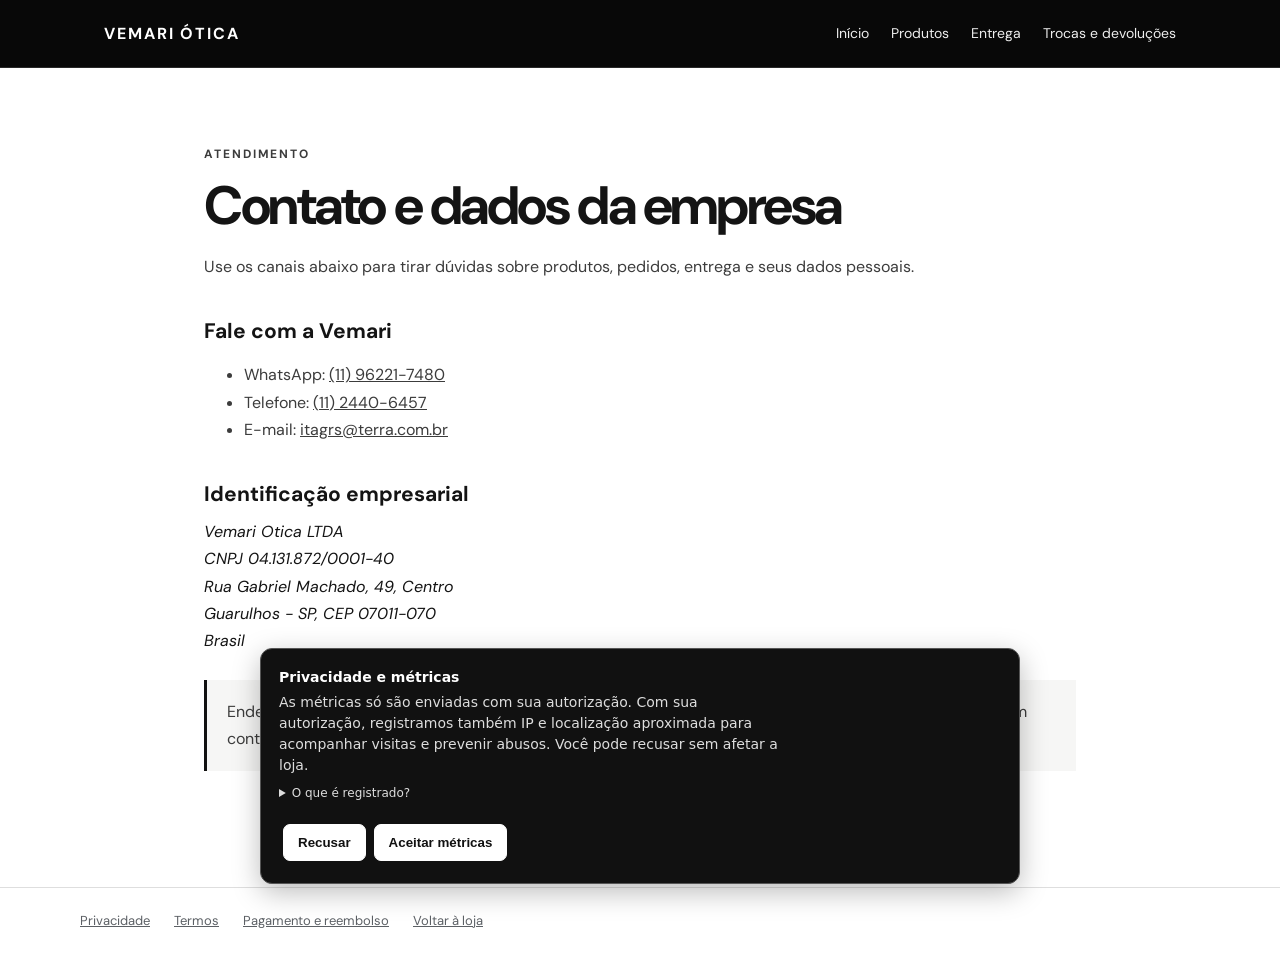
<file: contato.html>
<!DOCTYPE html>
<html lang="pt-BR"><head>
  <!-- Google tag (gtag.js) -->
  <script async src="https://www.googletagmanager.com/gtag/js?id=AW-18478249345"></script>
  <script>
    window.dataLayer = window.dataLayer || [];
    function gtag(){dataLayer.push(arguments);}
    gtag('js', new Date());

    gtag('config', 'AW-18478249345');
  </script>
<meta charset="UTF-8"><meta name="viewport" content="width=device-width, initial-scale=1"><meta name="theme-color" content="#080808"><meta name="description" content="Canais de atendimento e dados cadastrais da Vemari Ótica."><title>Contato e dados da empresa · Vemari Ótica</title><link rel="stylesheet" href="legal.css"></head>
<body><header class="legal-header"><div><a class="legal-brand" href="index.html">VEMARI ÓTICA</a><nav aria-label="Navegação"><a href="index.html">Início</a><a href="index.html#grid">Produtos</a><a href="entrega.html">Entrega</a><a href="trocas-e-devolucoes.html">Trocas e devoluções</a></nav></div></header><main class="legal-main"><p class="legal-eyebrow">Atendimento</p><h1>Contato e dados da empresa</h1><p>Use os canais abaixo para tirar dúvidas sobre produtos, pedidos, entrega e seus dados pessoais.</p><h2>Fale com a Vemari</h2><ul><li>WhatsApp: <a href="https://api.whatsapp.com/send?phone=5511962217480" rel="noopener noreferrer">(11) 96221-7480</a></li><li>Telefone: <a href="tel:+551124406457">(11) 2440-6457</a></li><li>E-mail: <a href="mailto:itagrs@terra.com.br">itagrs@terra.com.br</a></li></ul><h2>Identificação empresarial</h2><address>Vemari Otica LTDA<br>CNPJ 04.131.872/0001-40<br>Rua Gabriel Machado, 49, Centro<br>Guarulhos - SP, CEP 07011-070<br>Brasil</address><p class="legal-note">Endereço e identificação informados pela empresa. Para informações atualizadas sobre um pedido, entre em contato pelos canais acima.</p></main><footer class="legal-footer"><div><a href="privacidade.html">Privacidade</a><a href="termos-de-uso.html">Termos</a><a href="pagamento-e-reembolso.html">Pagamento e reembolso</a><a href="index.html">Voltar à loja</a></div></footer><script src="js/analytics.js?v=20261030live"></script>
</body></html>
</file>
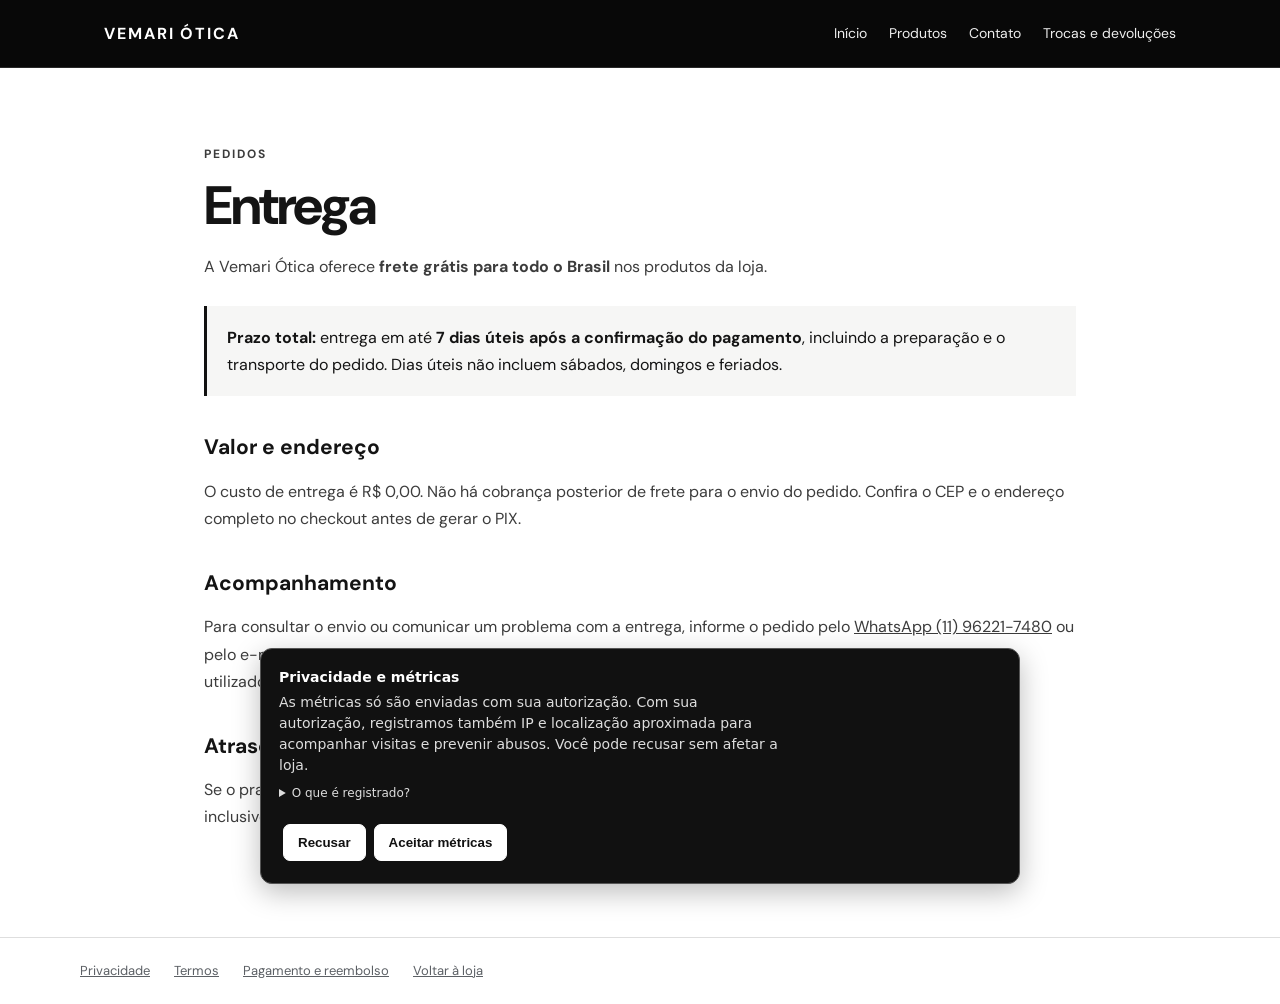
<file: entrega.html>
<!DOCTYPE html>
<html lang="pt-BR"><head>
  <!-- Google tag (gtag.js) -->
  <script async src="https://www.googletagmanager.com/gtag/js?id=AW-18478249345"></script>
  <script>
    window.dataLayer = window.dataLayer || [];
    function gtag(){dataLayer.push(arguments);}
    gtag('js', new Date());

    gtag('config', 'AW-18478249345');
  </script>
<meta charset="UTF-8"><meta name="viewport" content="width=device-width, initial-scale=1"><meta name="theme-color" content="#080808"><meta name="description" content="Frete grátis para todo o Brasil. Entrega em até 7 dias úteis após a confirmação do pagamento."><title>Entrega · Vemari Ótica</title><link rel="stylesheet" href="legal.css"></head>
<body><header class="legal-header"><div><a class="legal-brand" href="index.html">VEMARI ÓTICA</a><nav aria-label="Navegação"><a href="index.html">Início</a><a href="index.html#grid">Produtos</a><a href="contato.html">Contato</a><a href="trocas-e-devolucoes.html">Trocas e devoluções</a></nav></div></header><main class="legal-main"><p class="legal-eyebrow">Pedidos</p><h1>Entrega</h1>
<p>A Vemari Ótica oferece <strong>frete grátis para todo o Brasil</strong> nos produtos da loja.</p>
<div class="legal-note"><strong>Prazo total:</strong> entrega em até <strong>7 dias úteis após a confirmação do pagamento</strong>, incluindo a preparação e o transporte do pedido. Dias úteis não incluem sábados, domingos e feriados.</div>
<h2>Valor e endereço</h2><p>O custo de entrega é R$ 0,00. Não há cobrança posterior de frete para o envio do pedido. Confira o CEP e o endereço completo no checkout antes de gerar o PIX.</p>
<h2>Acompanhamento</h2><p>Para consultar o envio ou comunicar um problema com a entrega, informe o pedido pelo <a href="https://api.whatsapp.com/send?phone=5511962217480" rel="noopener noreferrer">WhatsApp (11) 96221-7480</a> ou pelo e-mail <a href="mailto:itagrs@terra.com.br">itagrs@terra.com.br</a>. A loja fornece as informações de rastreamento disponíveis para o transporte utilizado.</p>
<h2>Atrasos e problemas</h2><p>Se o prazo não for cumprido ou houver problema no recebimento, entre em contato para solicitar uma solução, inclusive cancelamento e restituição quando aplicáveis. Os direitos do consumidor permanecem assegurados.</p></main><footer class="legal-footer"><div><a href="privacidade.html">Privacidade</a><a href="termos-de-uso.html">Termos</a><a href="pagamento-e-reembolso.html">Pagamento e reembolso</a><a href="index.html">Voltar à loja</a></div></footer><script src="js/analytics.js?v=20261030live"></script>
</body></html>
</file>
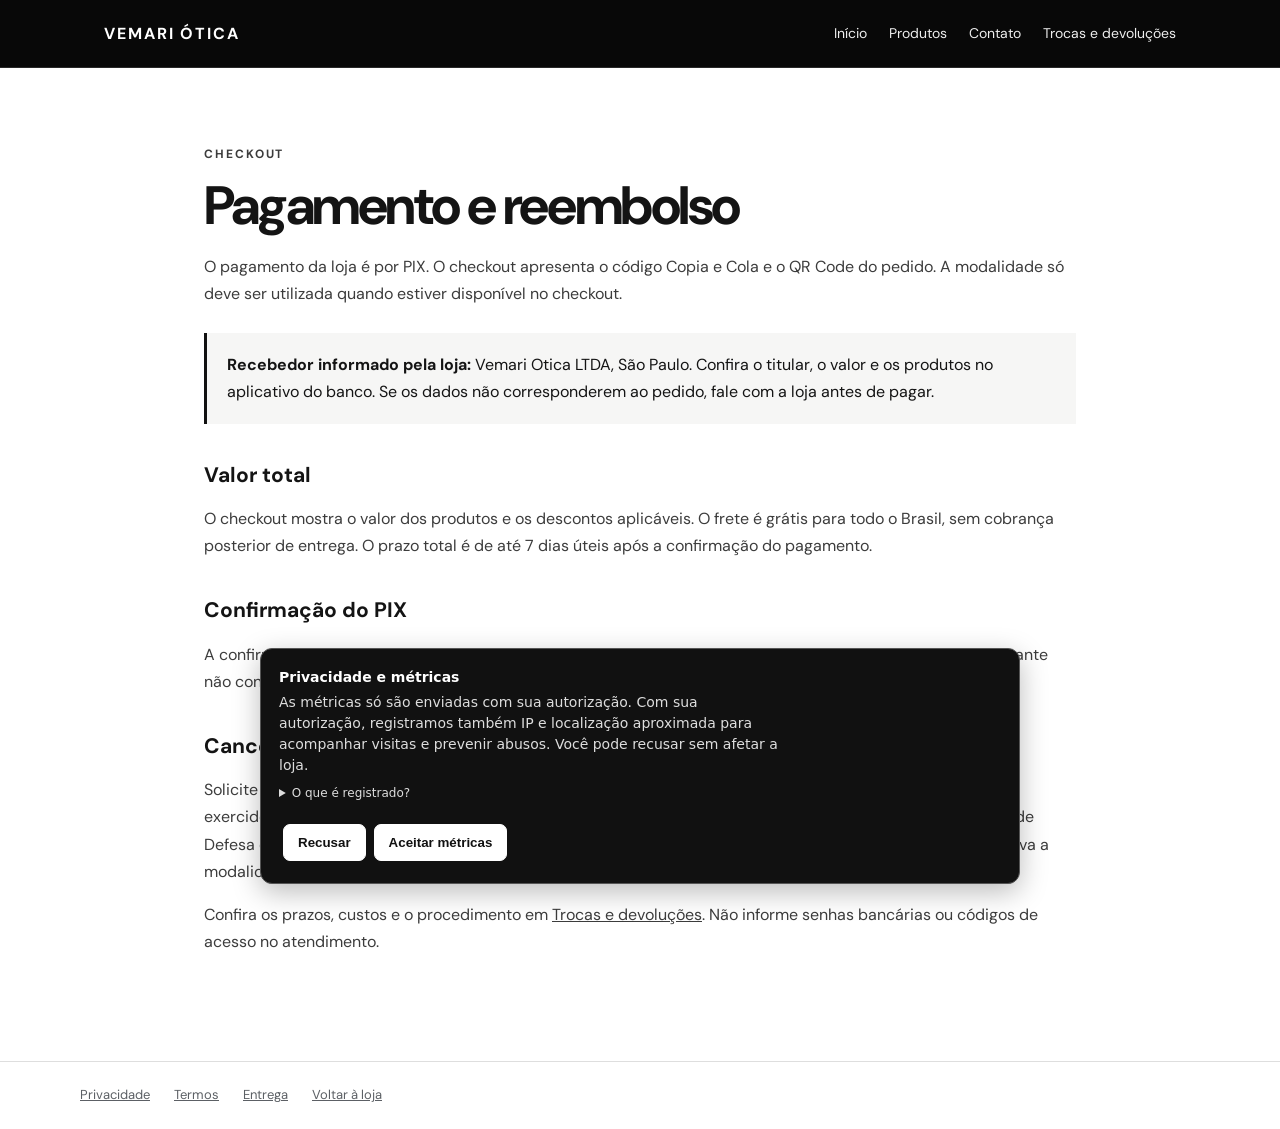
<file: pagamento-e-reembolso.html>
<!DOCTYPE html>
<html lang="pt-BR"><head>
  <!-- Google tag (gtag.js) -->
  <script async src="https://www.googletagmanager.com/gtag/js?id=AW-18478249345"></script>
  <script>
    window.dataLayer = window.dataLayer || [];
    function gtag(){dataLayer.push(arguments);}
    gtag('js', new Date());

    gtag('config', 'AW-18478249345');
  </script>
<meta charset="UTF-8"><meta name="viewport" content="width=device-width, initial-scale=1"><meta name="theme-color" content="#080808"><meta name="description" content="Confira as condições de pagamento e reembolso da Vemari Ótica."><title>Pagamento e reembolso · Vemari Ótica</title><link rel="stylesheet" href="legal.css"></head>
<body><header class="legal-header"><div><a class="legal-brand" href="index.html">VEMARI ÓTICA</a><nav aria-label="Navegação"><a href="index.html">Início</a><a href="index.html#grid">Produtos</a><a href="contato.html">Contato</a><a href="trocas-e-devolucoes.html">Trocas e devoluções</a></nav></div></header><main class="legal-main"><p class="legal-eyebrow">Checkout</p><h1>Pagamento e reembolso</h1>
<p>O pagamento da loja é por PIX. O checkout apresenta o código Copia e Cola e o QR Code do pedido. A modalidade só deve ser utilizada quando estiver disponível no checkout.</p>
<div class="legal-note"><strong>Recebedor informado pela loja:</strong> Vemari Otica LTDA, São Paulo. Confira o titular, o valor e os produtos no aplicativo do banco. Se os dados não corresponderem ao pedido, fale com a loja antes de pagar.</div>
<h2>Valor total</h2><p>O checkout mostra o valor dos produtos e os descontos aplicáveis. O frete é grátis para todo o Brasil, sem cobrança posterior de entrega. O prazo total é de até 7 dias úteis após a confirmação do pagamento.</p>
<h2>Confirmação do PIX</h2><p>A confirmação é feita após a conferência do recebimento pela loja. Informar o pagamento ou enviar o comprovante não confirma automaticamente que o valor foi recebido.</p>
<h2>Cancelamento e restituição</h2><p>Solicite atendimento pelo <a href="mailto:itagrs@terra.com.br">e-mail</a> ou pelo <a href="https://api.whatsapp.com/send?phone=5511962217480" rel="noopener noreferrer">WhatsApp (11) 96221-7480</a>, informando o pedido. No arrependimento exercido no prazo legal, a restituição é integral e seu processamento é imediato, conforme o art. 49 do Código de Defesa do Consumidor. A loja informa o comprovante pelo canal de atendimento. A efetivação do crédito observa a modalidade e o processamento da instituição financeira.</p>
<p>Confira os prazos, custos e o procedimento em <a href="trocas-e-devolucoes.html">Trocas e devoluções</a>. Não informe senhas bancárias ou códigos de acesso no atendimento.</p></main><footer class="legal-footer"><div><a href="privacidade.html">Privacidade</a><a href="termos-de-uso.html">Termos</a><a href="entrega.html">Entrega</a><a href="index.html">Voltar à loja</a></div></footer><script src="js/analytics.js?v=20261030live"></script>
</body></html>
</file>
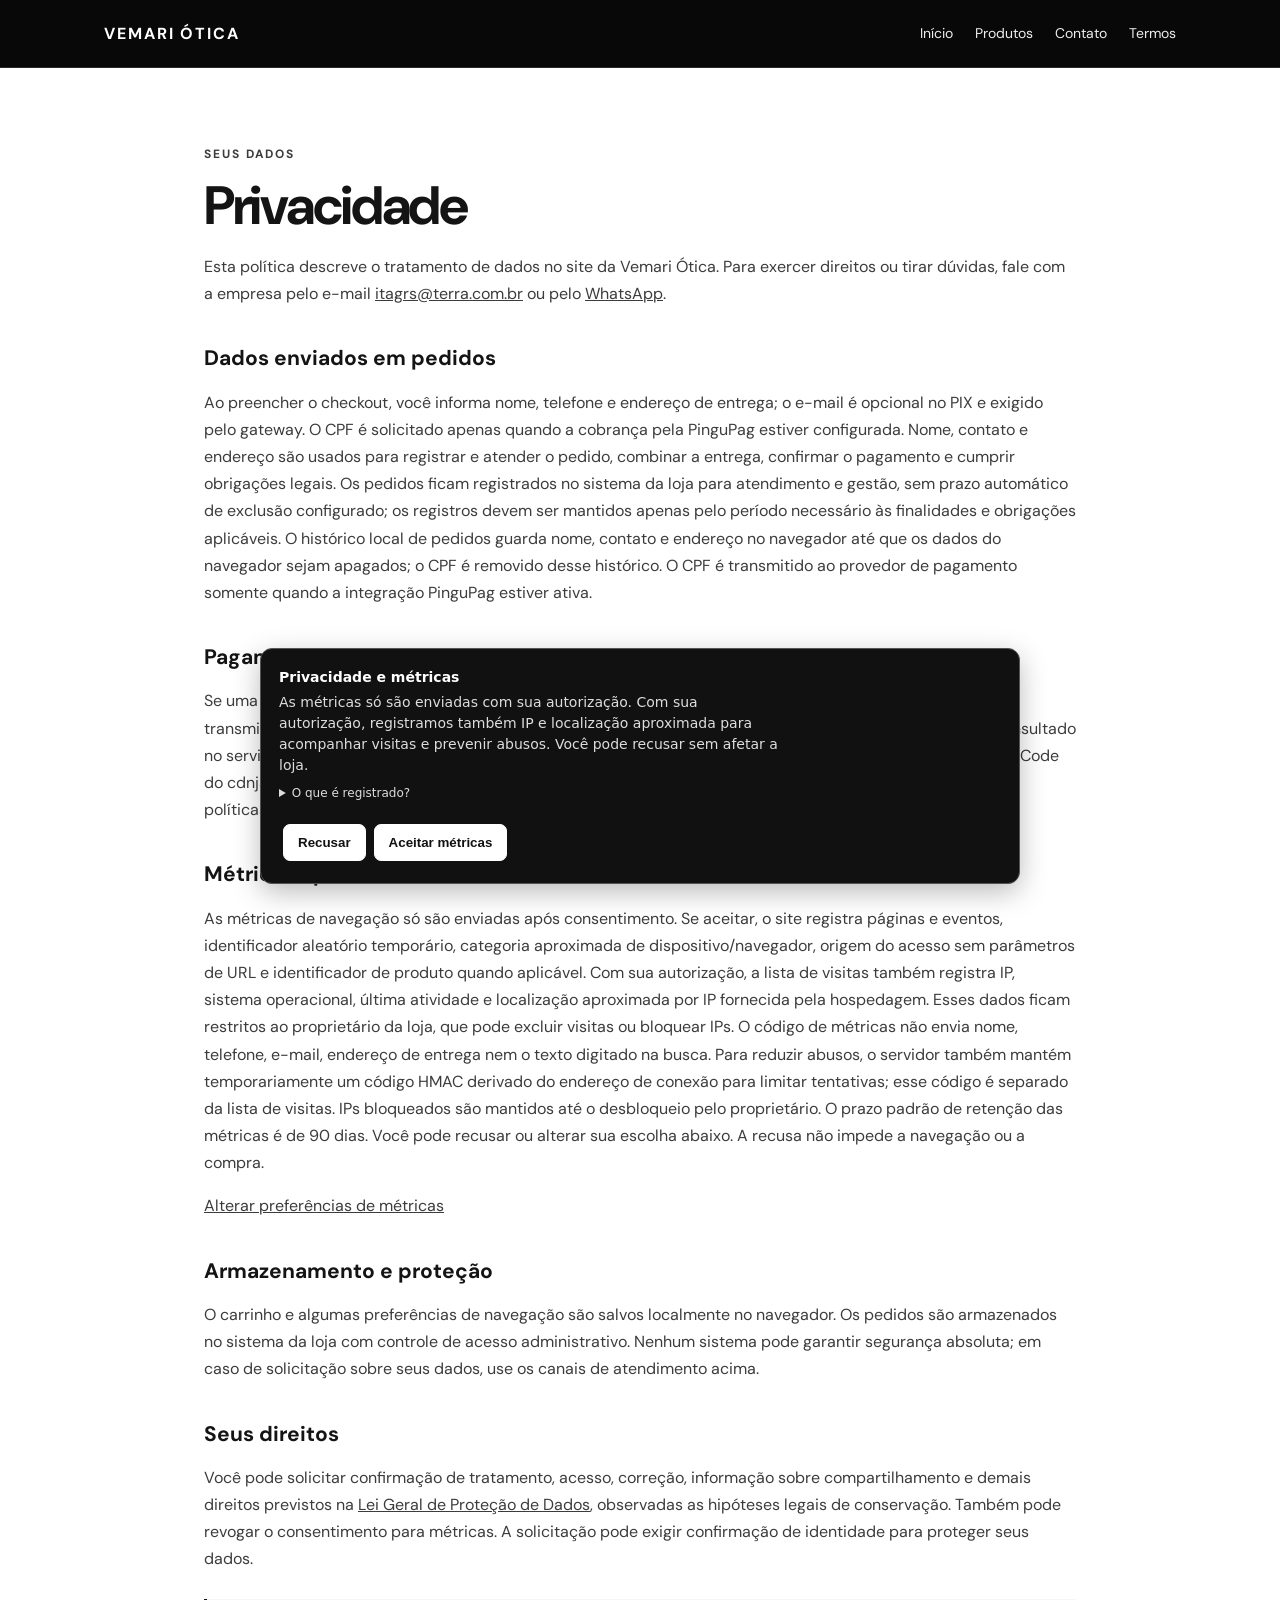
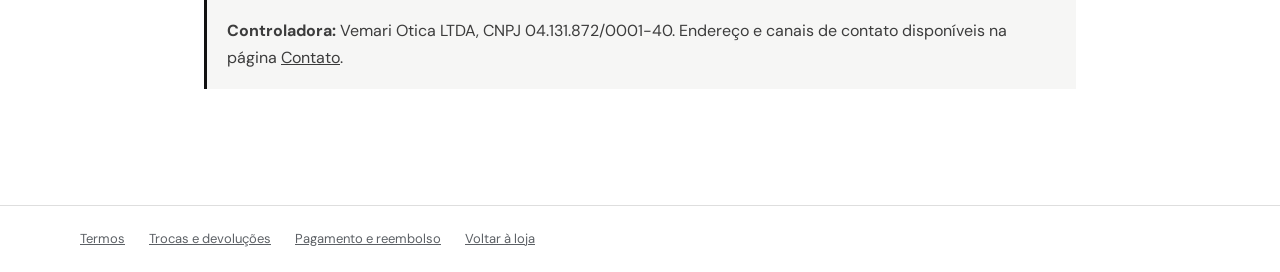
<file: privacidade.html>
<!DOCTYPE html>
<html lang="pt-BR">
<head>
  <!-- Google tag (gtag.js) -->
  <script async src="https://www.googletagmanager.com/gtag/js?id=AW-18478249345"></script>
  <script>
    window.dataLayer = window.dataLayer || [];
    function gtag(){dataLayer.push(arguments);}
    gtag('js', new Date());

    gtag('config', 'AW-18478249345');
  </script>

  <meta charset="UTF-8">
  <meta name="viewport" content="width=device-width, initial-scale=1">
  <meta name="theme-color" content="#080808">
  <meta name="description" content="Saiba como a Vemari Ótica trata dados pessoais neste site.">
  <title>Privacidade e dados · Vemari Ótica</title>
  <link rel="stylesheet" href="legal.css">
</head>
<body>
  <header class="legal-header">
    <div>
      <a class="legal-brand" href="index.html">VEMARI ÓTICA</a>
      <nav aria-label="Navegação">
        <a href="index.html">Início</a>
        <a href="index.html#grid">Produtos</a>
        <a href="contato.html">Contato</a>
        <a href="termos-de-uso.html">Termos</a>
      </nav>
    </div>
  </header>
  <main class="legal-main">
    <p class="legal-eyebrow">Seus dados</p>
    <h1>Privacidade</h1>
    <p>Esta política descreve o tratamento de dados no site da Vemari Ótica. Para exercer direitos ou tirar dúvidas, fale com a empresa pelo e-mail <a href="mailto:itagrs@terra.com.br">itagrs@terra.com.br</a> ou pelo <a href="https://api.whatsapp.com/send?phone=5511962217480" rel="noopener noreferrer">WhatsApp</a>.</p>

    <h2>Dados enviados em pedidos</h2>
    <p>Ao preencher o checkout, você informa nome, telefone e endereço de entrega; o e-mail é opcional no PIX e exigido pelo gateway. O CPF é solicitado apenas quando a cobrança pela PinguPag estiver configurada. Nome, contato e endereço são usados para registrar e atender o pedido, combinar a entrega, confirmar o pagamento e cumprir obrigações legais. Os pedidos ficam registrados no sistema da loja para atendimento e gestão, sem prazo automático de exclusão configurado; os registros devem ser mantidos apenas pelo período necessário às finalidades e obrigações aplicáveis. O histórico local de pedidos guarda nome, contato e endereço no navegador até que os dados do navegador sejam apagados; o CPF é removido desse histórico. O CPF é transmitido ao provedor de pagamento somente quando a integração PinguPag estiver ativa.</p>

    <h2>Pagamento e serviços externos</h2>
    <p>Se uma integração de pagamento estiver habilitada, os dados estritamente necessários à cobrança podem ser transmitidos ao provedor escolhido. O checkout pode usar a PinguPag quando configurada. O CEP pode ser consultado no serviço ViaCEP para preencher dados de endereço. O site carrega fontes do Google Fonts, biblioteca de QR Code do cdnjs e imagens hospedadas por terceiros. Cada fornecedor trata dados conforme seus próprios termos e políticas.</p>

    <h2>Métricas opcionais</h2>
    <p>As métricas de navegação só são enviadas após consentimento. Se aceitar, o site registra páginas e eventos, identificador aleatório temporário, categoria aproximada de dispositivo/navegador, origem do acesso sem parâmetros de URL e identificador de produto quando aplicável. Com sua autorização, a lista de visitas também registra IP, sistema operacional, última atividade e localização aproximada por IP fornecida pela hospedagem. Esses dados ficam restritos ao proprietário da loja, que pode excluir visitas ou bloquear IPs. O código de métricas não envia nome, telefone, e-mail, endereço de entrega nem o texto digitado na busca. Para reduzir abusos, o servidor também mantém temporariamente um código HMAC derivado do endereço de conexão para limitar tentativas; esse código é separado da lista de visitas. IPs bloqueados são mantidos até o desbloqueio pelo proprietário. O prazo padrão de retenção das métricas é de 90 dias. Você pode recusar ou alterar sua escolha abaixo. A recusa não impede a navegação ou a compra.</p>
    <p><a href="#preferencias" id="preferenciasPrivacidade" data-open-consent>Alterar preferências de métricas</a></p>

    <h2>Armazenamento e proteção</h2>
    <p>O carrinho e algumas preferências de navegação são salvos localmente no navegador. Os pedidos são armazenados no sistema da loja com controle de acesso administrativo. Nenhum sistema pode garantir segurança absoluta; em caso de solicitação sobre seus dados, use os canais de atendimento acima.</p>

    <h2>Seus direitos</h2>
    <p>Você pode solicitar confirmação de tratamento, acesso, correção, informação sobre compartilhamento e demais direitos previstos na <a href="https://www.planalto.gov.br/ccivil_03/_ato2015-2018/2018/lei/l13709.htm" rel="noopener noreferrer">Lei Geral de Proteção de Dados</a>, observadas as hipóteses legais de conservação. Também pode revogar o consentimento para métricas. A solicitação pode exigir confirmação de identidade para proteger seus dados.</p>
    <p class="legal-note"><strong>Controladora:</strong> Vemari Otica LTDA, CNPJ 04.131.872/0001-40. Endereço e canais de contato disponíveis na página <a href="contato.html">Contato</a>.</p>
  </main>
  <footer class="legal-footer">
    <div>
      <a href="termos-de-uso.html">Termos</a>
      <a href="trocas-e-devolucoes.html">Trocas e devoluções</a>
      <a href="pagamento-e-reembolso.html">Pagamento e reembolso</a>
      <a href="index.html">Voltar à loja</a>
    </div>
  </footer>
  <script src="js/analytics.js?v=20261030live"></script>
</body>
</html>
</file>
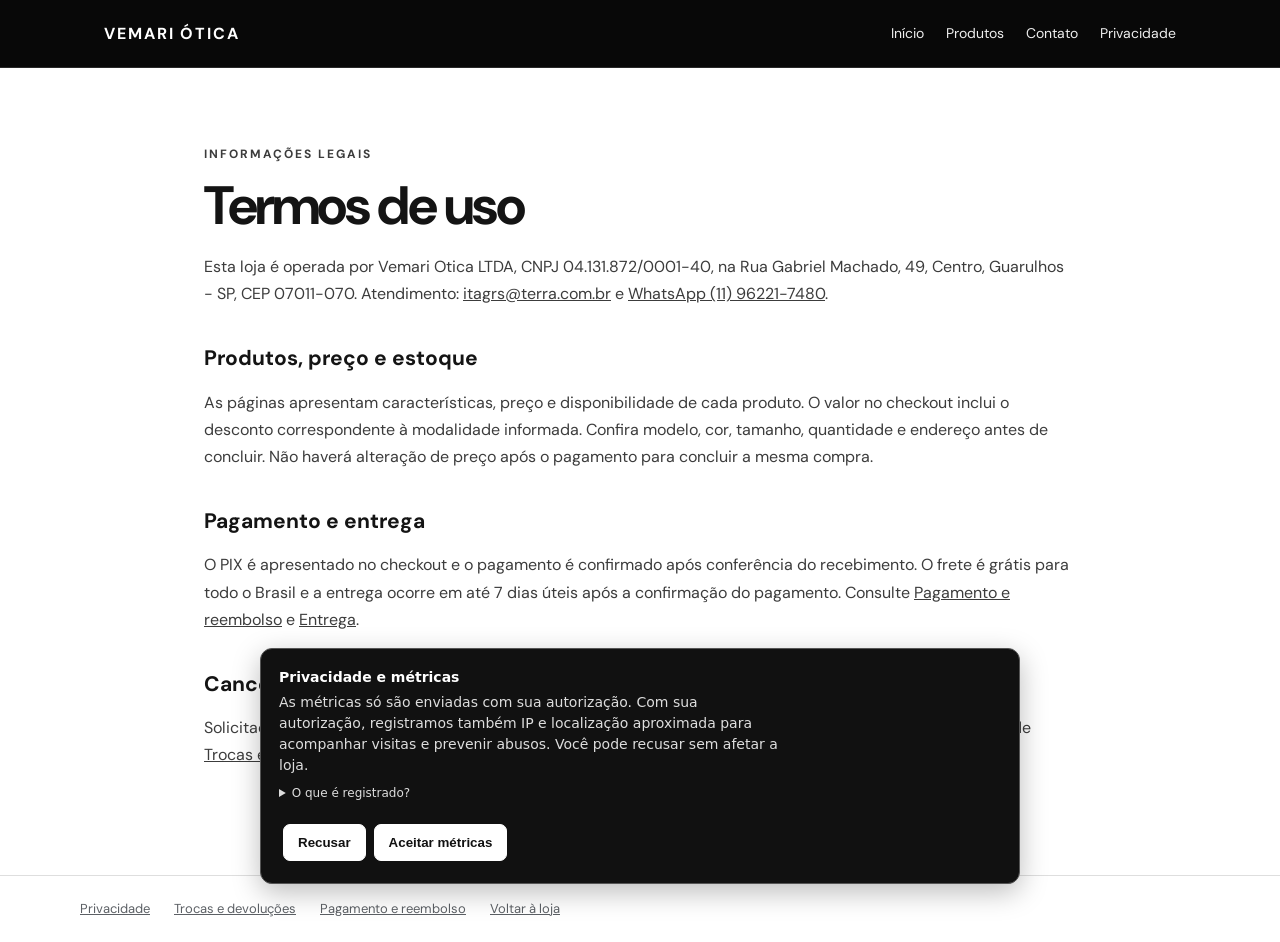
<file: termos-de-uso.html>
<!DOCTYPE html>
<html lang="pt-BR"><head>
  <!-- Google tag (gtag.js) -->
  <script async src="https://www.googletagmanager.com/gtag/js?id=AW-18478249345"></script>
  <script>
    window.dataLayer = window.dataLayer || [];
    function gtag(){dataLayer.push(arguments);}
    gtag('js', new Date());

    gtag('config', 'AW-18478249345');
  </script>
<meta charset="UTF-8"><meta name="viewport" content="width=device-width, initial-scale=1"><meta name="theme-color" content="#080808"><meta name="description" content="Termos de uso e condições de compra da Vemari Ótica."><title>Termos de uso · Vemari Ótica</title><link rel="stylesheet" href="legal.css"></head>
<body><header class="legal-header"><div><a class="legal-brand" href="index.html">VEMARI ÓTICA</a><nav aria-label="Navegação"><a href="index.html">Início</a><a href="index.html#grid">Produtos</a><a href="contato.html">Contato</a><a href="privacidade.html">Privacidade</a></nav></div></header><main class="legal-main"><p class="legal-eyebrow">Informações legais</p><h1>Termos de uso</h1>
<p>Esta loja é operada por Vemari Otica LTDA, CNPJ 04.131.872/0001-40, na Rua Gabriel Machado, 49, Centro, Guarulhos - SP, CEP 07011-070. Atendimento: <a href="mailto:itagrs@terra.com.br">itagrs@terra.com.br</a> e <a href="https://api.whatsapp.com/send?phone=5511962217480" rel="noopener noreferrer">WhatsApp (11) 96221-7480</a>.</p>
<h2>Produtos, preço e estoque</h2><p>As páginas apresentam características, preço e disponibilidade de cada produto. O valor no checkout inclui o desconto correspondente à modalidade informada. Confira modelo, cor, tamanho, quantidade e endereço antes de concluir. Não haverá alteração de preço após o pagamento para concluir a mesma compra.</p>
<h2>Pagamento e entrega</h2><p>O PIX é apresentado no checkout e o pagamento é confirmado após conferência do recebimento. O frete é grátis para todo o Brasil e a entrega ocorre em até 7 dias úteis após a confirmação do pagamento. Consulte <a href="pagamento-e-reembolso.html">Pagamento e reembolso</a> e <a href="entrega.html">Entrega</a>.</p>
<h2>Cancelamento e atendimento</h2><p>Solicitações sobre pedidos, arrependimento e defeitos são atendidas pelos canais acima, conforme a política de <a href="trocas-e-devolucoes.html">Trocas e devoluções</a>. Os direitos previstos na legislação de defesa do consumidor são preservados.</p></main><footer class="legal-footer"><div><a href="privacidade.html">Privacidade</a><a href="trocas-e-devolucoes.html">Trocas e devoluções</a><a href="pagamento-e-reembolso.html">Pagamento e reembolso</a><a href="index.html">Voltar à loja</a></div></footer><script src="js/analytics.js?v=20261030live"></script>
</body></html>
</file>
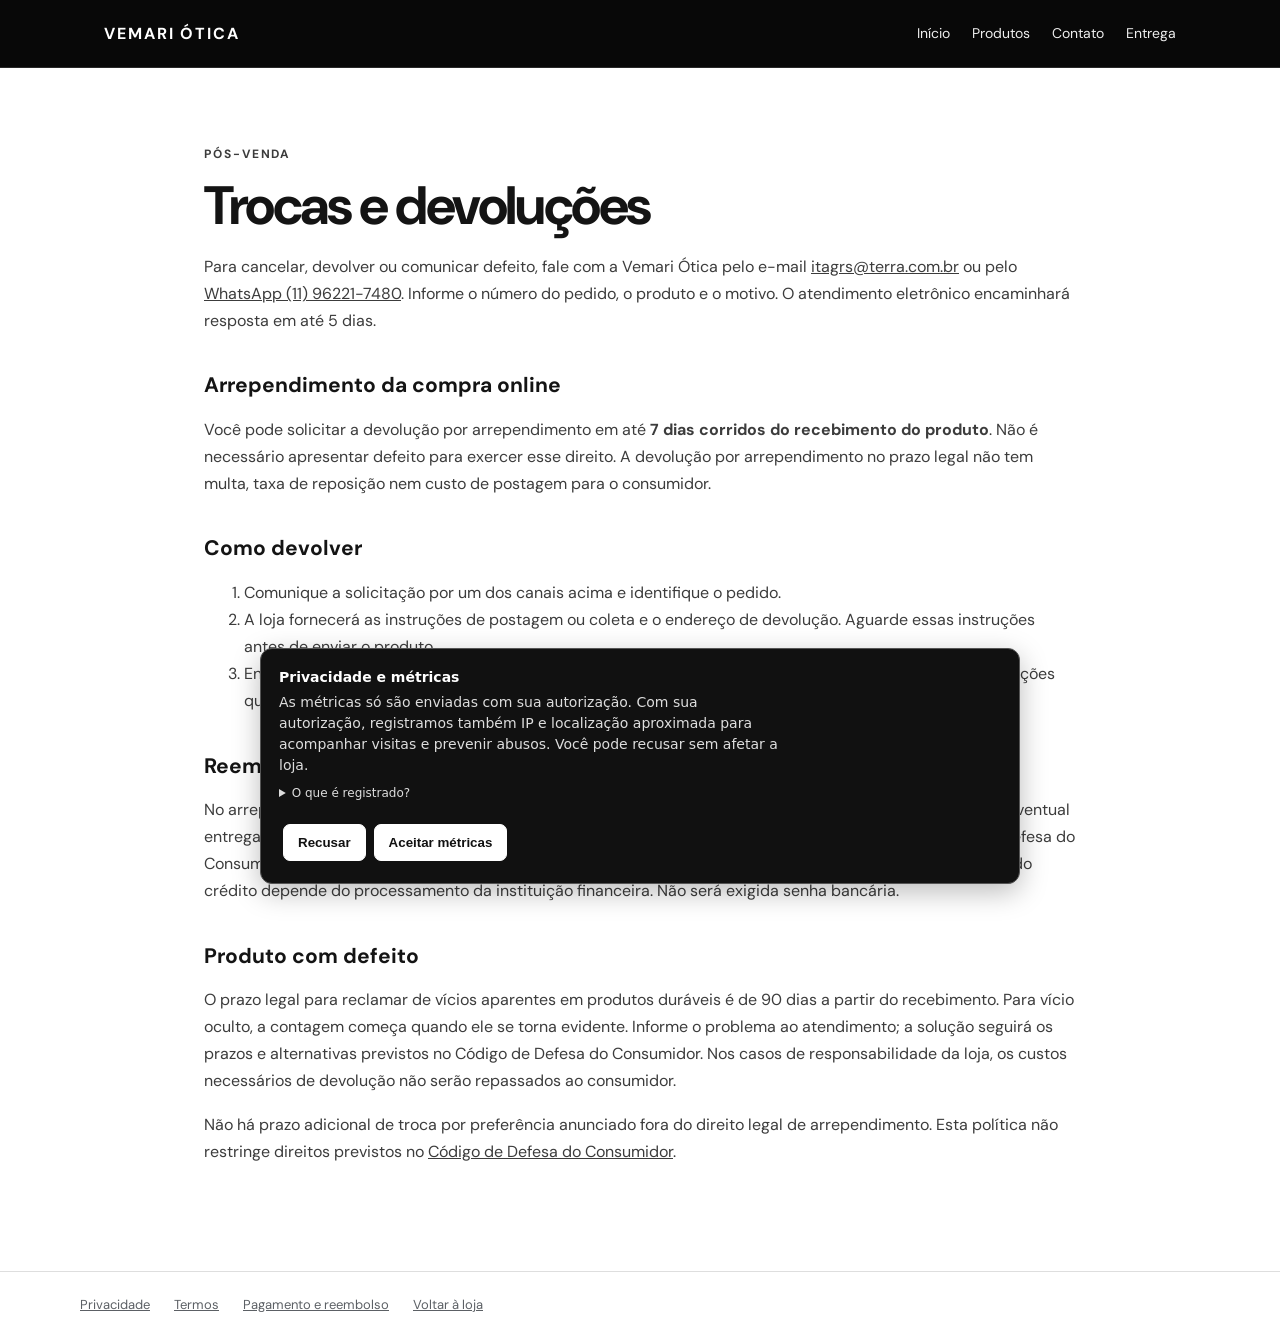
<file: trocas-e-devolucoes.html>
<!DOCTYPE html>
<html lang="pt-BR"><head>
  <!-- Google tag (gtag.js) -->
  <script async src="https://www.googletagmanager.com/gtag/js?id=AW-18478249345"></script>
  <script>
    window.dataLayer = window.dataLayer || [];
    function gtag(){dataLayer.push(arguments);}
    gtag('js', new Date());

    gtag('config', 'AW-18478249345');
  </script>
<meta charset="UTF-8"><meta name="viewport" content="width=device-width, initial-scale=1"><meta name="theme-color" content="#080808"><meta name="description" content="Informações sobre arrependimento, defeitos, trocas e devoluções na Vemari Ótica."><title>Trocas e devoluções · Vemari Ótica</title><link rel="stylesheet" href="legal.css"></head>
<body><header class="legal-header"><div><a class="legal-brand" href="index.html">VEMARI ÓTICA</a><nav aria-label="Navegação"><a href="index.html">Início</a><a href="index.html#grid">Produtos</a><a href="contato.html">Contato</a><a href="entrega.html">Entrega</a></nav></div></header><main class="legal-main"><p class="legal-eyebrow">Pós-venda</p><h1>Trocas e devoluções</h1>
<p>Para cancelar, devolver ou comunicar defeito, fale com a Vemari Ótica pelo e-mail <a href="mailto:itagrs@terra.com.br">itagrs@terra.com.br</a> ou pelo <a href="https://api.whatsapp.com/send?phone=5511962217480" rel="noopener noreferrer">WhatsApp (11) 96221-7480</a>. Informe o número do pedido, o produto e o motivo. O atendimento eletrônico encaminhará resposta em até 5 dias.</p>
<h2>Arrependimento da compra online</h2><p>Você pode solicitar a devolução por arrependimento em até <strong>7 dias corridos do recebimento do produto</strong>. Não é necessário apresentar defeito para exercer esse direito. A devolução por arrependimento no prazo legal não tem multa, taxa de reposição nem custo de postagem para o consumidor.</p>
<h2>Como devolver</h2><ol><li>Comunique a solicitação por um dos canais acima e identifique o pedido.</li><li>A loja fornecerá as instruções de postagem ou coleta e o endereço de devolução. Aguarde essas instruções antes de enviar o produto.</li><li>Envie o produto e os acessórios recebidos conforme as orientações fornecidas. Não serão impostas condições que eliminem direitos previstos em lei.</li></ol>
<h2>Reembolso</h2><p>No arrependimento exercido dentro do prazo, todos os valores pagos são restituídos integralmente, inclusive eventual entrega cobrada no pedido. O processamento da restituição é imediato, nos termos do art. 49 do Código de Defesa do Consumidor. Para PIX, o atendimento orientará a devolução ao pagador e enviará o comprovante; a efetivação do crédito depende do processamento da instituição financeira. Não será exigida senha bancária.</p>
<h2>Produto com defeito</h2><p>O prazo legal para reclamar de vícios aparentes em produtos duráveis é de 90 dias a partir do recebimento. Para vício oculto, a contagem começa quando ele se torna evidente. Informe o problema ao atendimento; a solução seguirá os prazos e alternativas previstos no Código de Defesa do Consumidor. Nos casos de responsabilidade da loja, os custos necessários de devolução não serão repassados ao consumidor.</p>
<p>Não há prazo adicional de troca por preferência anunciado fora do direito legal de arrependimento. Esta política não restringe direitos previstos no <a href="https://www.planalto.gov.br/ccivil_03/leis/l8078compilado.htm" rel="noopener noreferrer">Código de Defesa do Consumidor</a>.</p></main><footer class="legal-footer"><div><a href="privacidade.html">Privacidade</a><a href="termos-de-uso.html">Termos</a><a href="pagamento-e-reembolso.html">Pagamento e reembolso</a><a href="index.html">Voltar à loja</a></div></footer><script src="js/analytics.js?v=20261030live"></script>
</body></html>
</file>
<file: legal.css>
@import url('https://fonts.googleapis.com/css2?family=DM+Sans:wght@400;500;600;700&display=swap');
:root{color-scheme:light;--ink:#141414;--muted:#5c6065;--line:#dedede;--paper:#fff;--soft:#f6f6f5}
*{box-sizing:border-box}body{margin:0;background:var(--paper);color:var(--ink);font:16px/1.7 "DM Sans",Arial,sans-serif}a{color:inherit}a:hover{text-decoration-thickness:2px}.legal-header{background:#080808;color:#fff;border-bottom:1px solid #292929}.legal-header>div{max-width:1120px;margin:auto;padding:20px 24px;display:flex;align-items:center;justify-content:space-between;gap:20px}.legal-brand{font-weight:700;letter-spacing:.12em;text-decoration:none}.legal-header nav{display:flex;flex-wrap:wrap;gap:22px}.legal-header nav a{font-size:14px;text-decoration:none;color:#eee}.legal-main{max-width:920px;margin:0 auto;padding:64px 24px 90px}.legal-eyebrow{font-size:12px;font-weight:700;letter-spacing:.16em;text-transform:uppercase;color:#6a6a6a}.legal-main h1{font-size:clamp(34px,6vw,54px);line-height:1.08;letter-spacing:-.045em;margin:10px 0 18px}.legal-main h2{font-size:21px;line-height:1.3;margin:38px 0 10px}.legal-main p,.legal-main li{color:#3c3c3c}.legal-main a{overflow-wrap:anywhere}.legal-note{padding:18px 20px;background:var(--soft);border-left:3px solid #111;margin:26px 0}.legal-footer{border-top:1px solid var(--line);padding:22px 24px;color:var(--muted);font-size:13px}.legal-footer>div{max-width:1120px;margin:auto;display:flex;flex-wrap:wrap;gap:14px 24px}.legal-footer a{color:inherit}@media(max-width:640px){.legal-header>div{align-items:flex-start;flex-direction:column;padding:16px 18px}.legal-header nav{gap:12px 18px}.legal-main{padding:42px 20px 64px}.legal-main h2{font-size:19px}}
</file>
